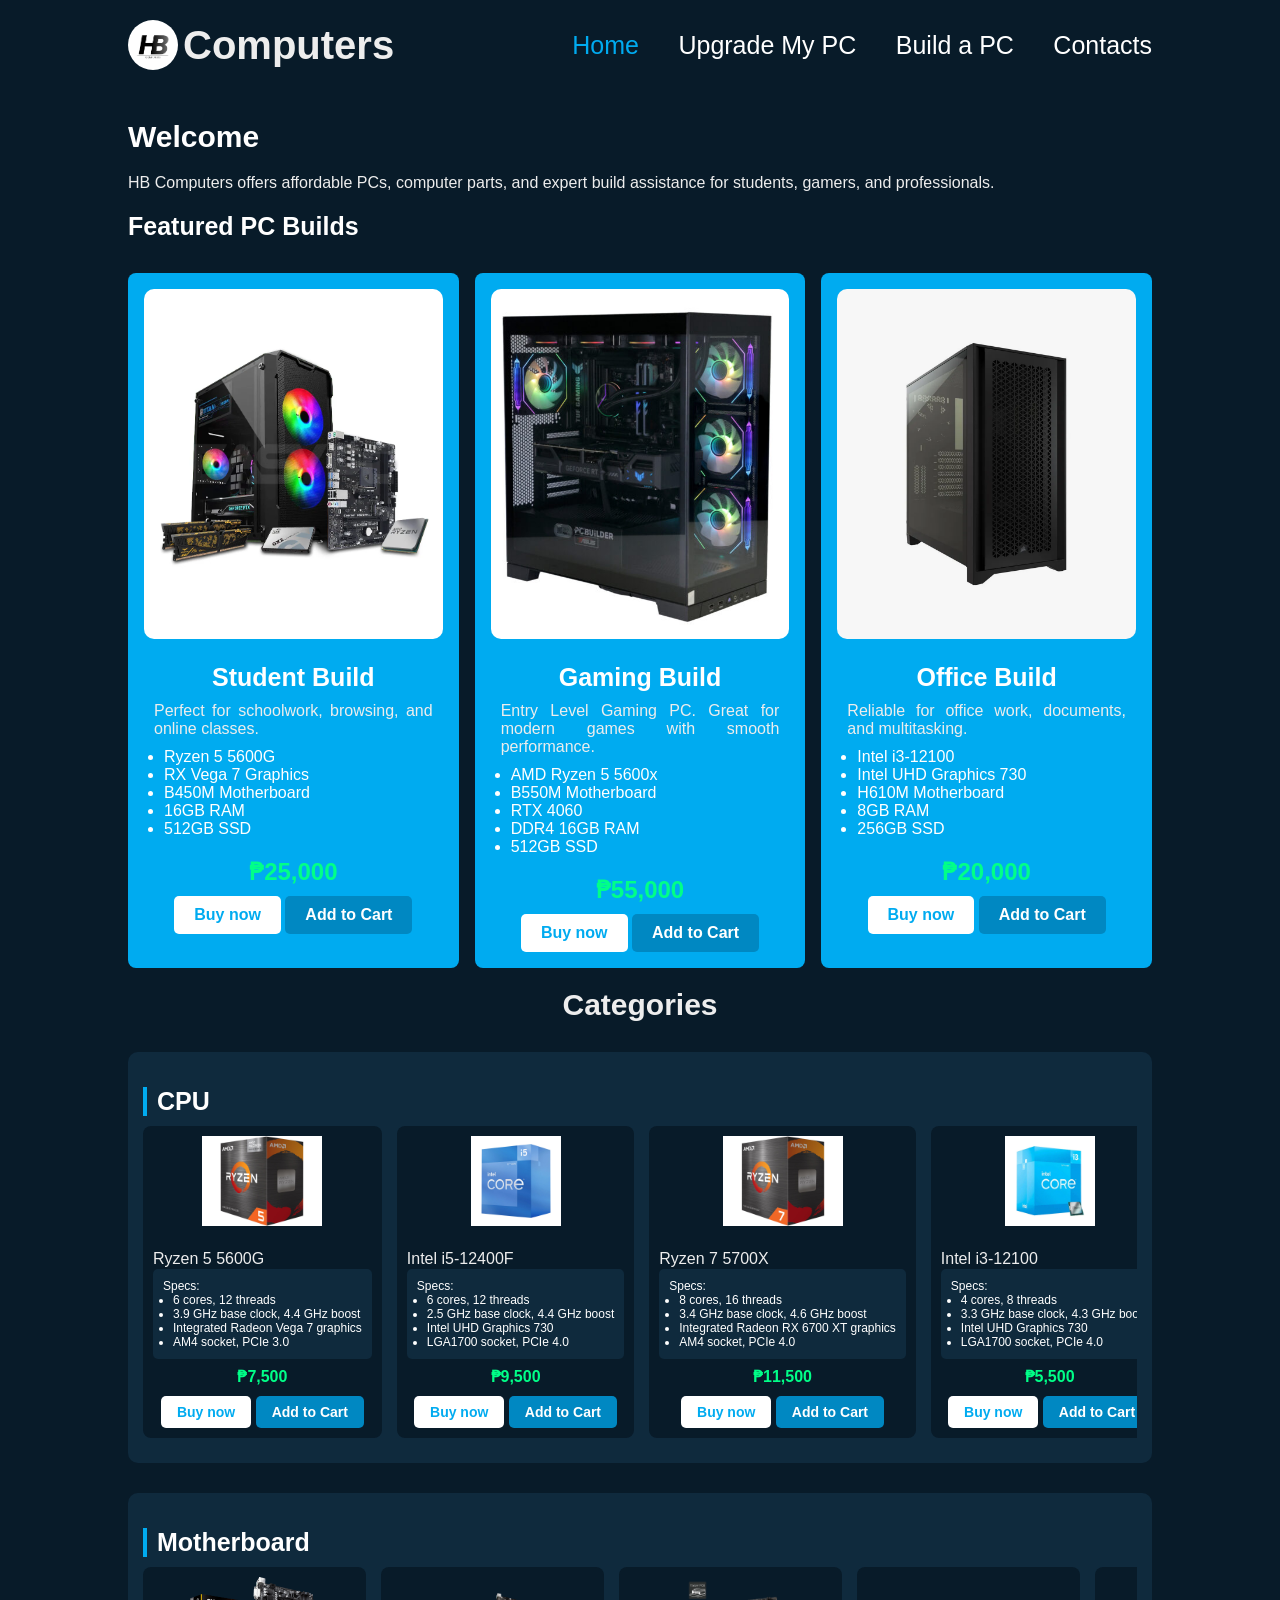
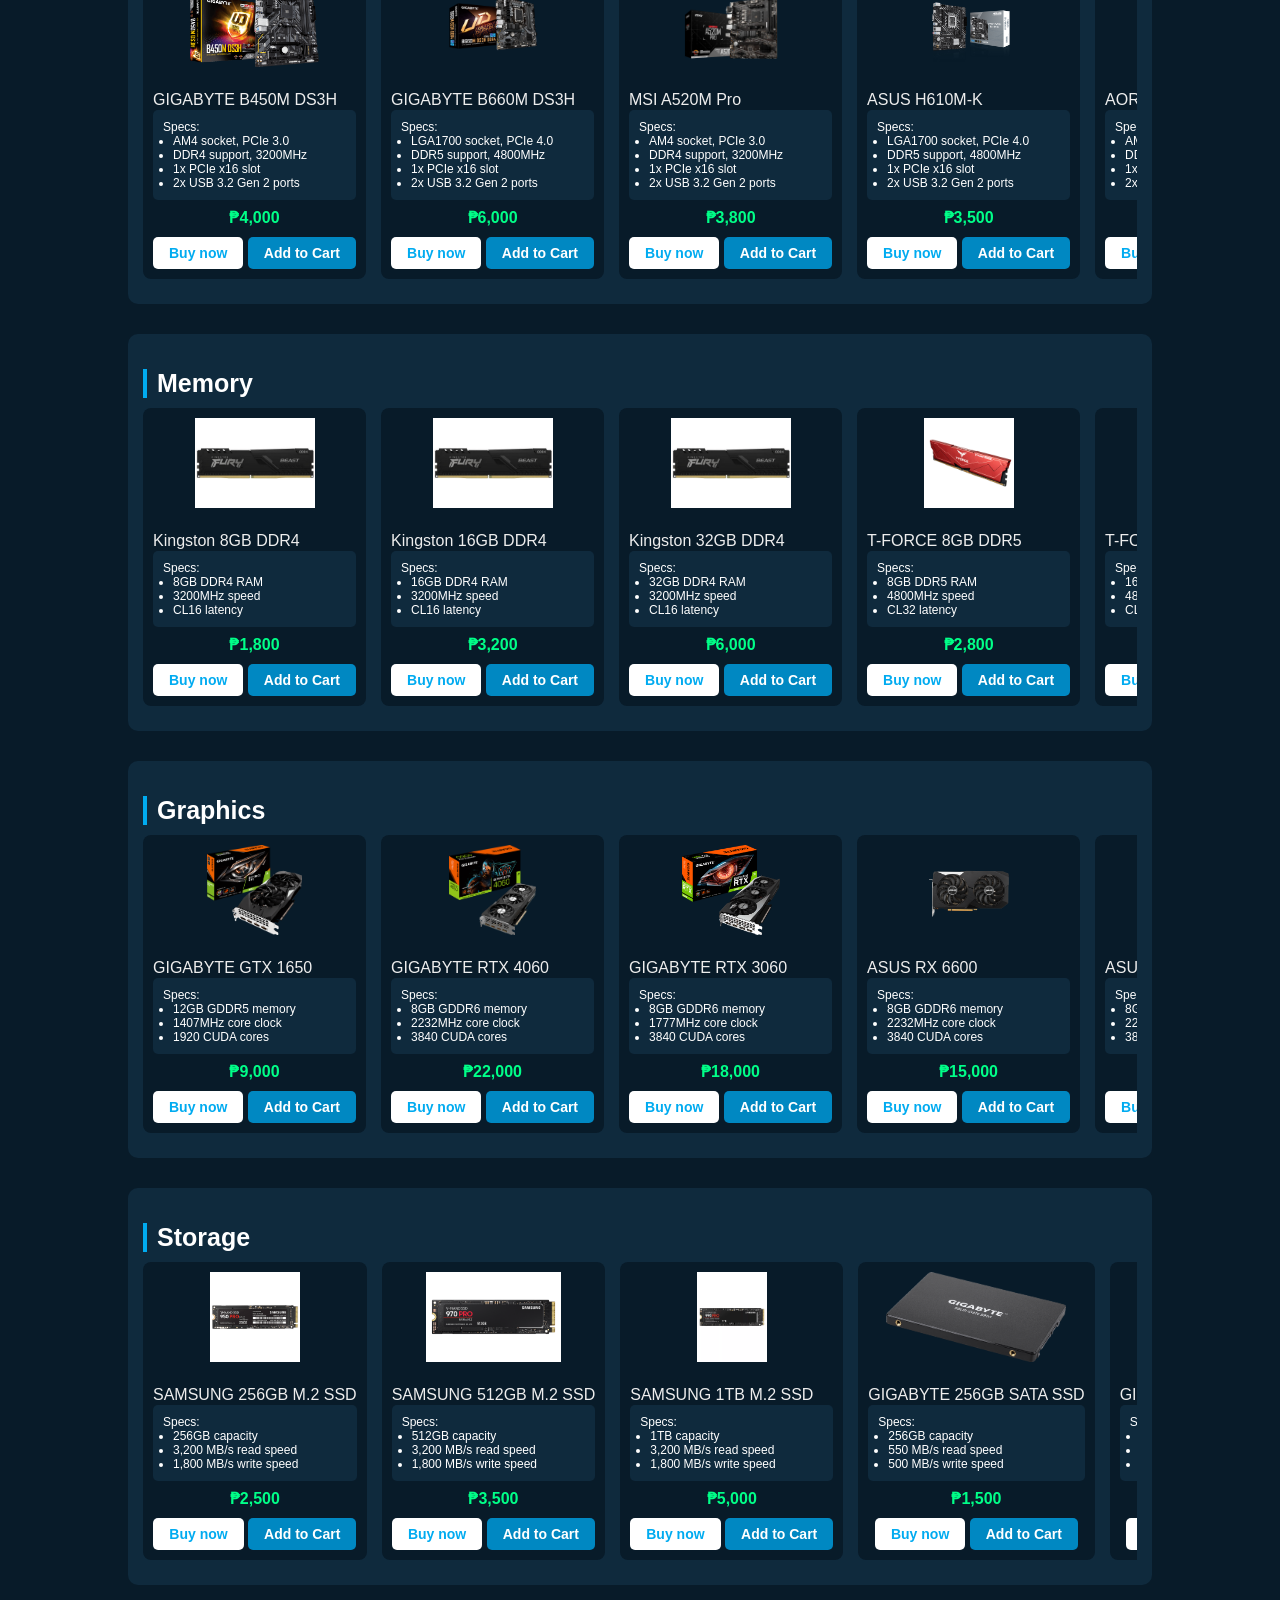
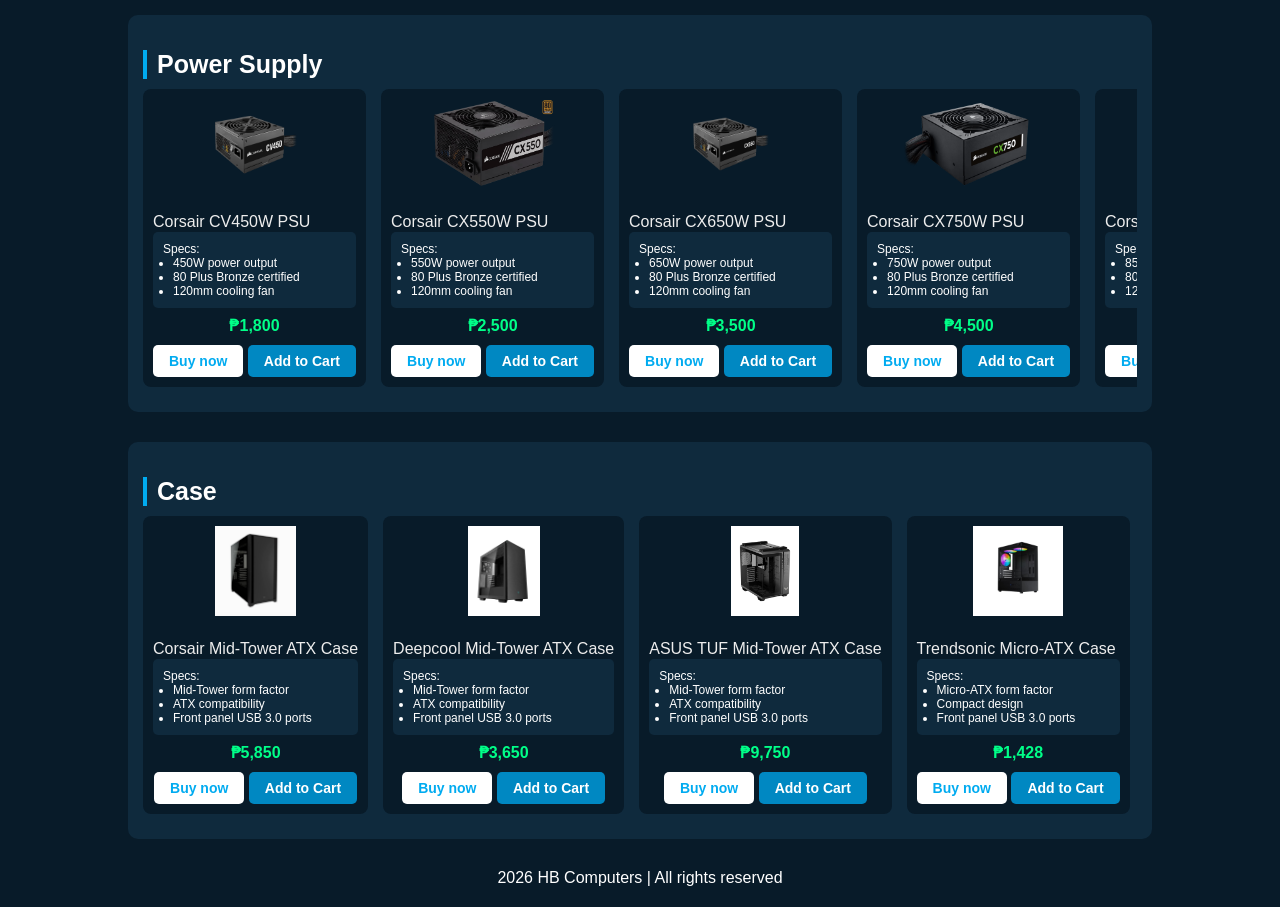
<file: index.html>
<!DOCTYPE html>
<html lang="en">
<head>
    <meta charset="UTF-8">
    <meta name="viewport" content="width=device-width, initial-scale=1.0">
    <title>Home</title>
    <link rel="stylesheet" href="css/style.css">
</head>
<body>
    <header class="header">
        <h1>
            <img src="images/HB_Logo.png" alt="Logo">
            Computers
        </h1>

        <nav class="navbar">
            <a href="index.html" class="active">Home</a>
            <a href="upgrademypc.html">Upgrade My PC</a>
            <a href="buildapc.html">Build a PC</a>
            <a href="contacts.html">Contacts</a>
    </nav>
    </header>
    <main class="home">

        <h2>Welcome</h2>
        <p>HB Computers offers affordable PCs, computer parts, and expert build assistance for students, gamers, and professionals.</p>

        <h3>Featured PC Builds</h3>
        <div class="grid">
            <div class="card">
                <img src="images/Student PC.png" alt="Student Build">
                <h3>Student Build</h3>
                <p class="PC-description">Perfect for schoolwork, browsing, and online classes.</p>
                <ul>
                <li>Ryzen 5 5600G</li>
                <li>RX Vega 7 Graphics</li>
                <li>B450M Motherboard</li>
                <li>16GB RAM</li>
                <li>512GB SSD</li>
                </ul>
                <p class="PC-price">
                    <strong>
                        ₱25,000
                    </strong>
                </p>
                <a href="index.html"><button class="buy-button">
                    Buy now
                </button></a>
                <a href="index.html"><button class="add-to-cart-button">
                    Add to Cart
                </button></a>
            </div>
            <div class="card">
                <img src="images/Gaming PC.jpg" alt="Gaming Build">
                <h3>Gaming Build</h3>
                <p class="PC-description">Entry Level Gaming PC. Great for modern games with smooth performance.</p>
                <ul>
                <li>AMD Ryzen 5 5600x</li>
                <li>B550M Motherboard</li>
                <li>RTX 4060</li>
                <li>DDR4 16GB RAM</li>
                <li>512GB SSD</li>
                </ul>
                <p class="PC-price">
                    <strong>
                        ₱55,000
                    </strong>
                </p>
                <a href="index.html"><button class="buy-button">
                    Buy now
                </button></a>
                <a href="index.html"><button class="add-to-cart-button">
                    Add to Cart
                </button></a>
            </div>
            <div class="card">
                <img src="images/Office PC.png" alt="Office Build">
                <h3>Office Build</h3>
                <p class="PC-description">Reliable for office work, documents, and multitasking.</p>
                <ul>
                <li>Intel i3-12100</li>
                <li>Intel UHD Graphics 730</li>
                <li>H610M Motherboard</li>
                <li>8GB RAM</li>
                <li>256GB SSD</li>
                </ul>
                <p class="PC-price">
                    <strong>
                        ₱20,000
                    </strong>
                </p>
                <a href="index.html"><button class="buy-button">
                    Buy now
                </button></a>
                <a href="index.html"><button class="add-to-cart-button">
                    Add to Cart
                </button></a>
            </div>
        </div>
        <section class="shop">

        <h2>Categories</h2>

        <div class="category-wrapper">

            <!-- CPU ROW -->
            <div class="category-row">
                <h3>CPU</h3>
            <div class="products-row">

            <div class="product">
                <img src="images/R5 5600g.jpg">
                <p>Ryzen 5 5600G</p>
                <div class="specs">
                    Specs: <ul>
                    <li>6 cores, 12 threads</li>
                    <li>3.9 GHz base clock, 4.4 GHz boost</li>
                    <li>Integrated Radeon Vega 7 graphics</li>
                    <li>AM4 socket, PCIe 3.0</li>
                    </ul>
                </div>
                <span>₱7,500</span>
                <a href="index.html"><button class="buy-button">
                    Buy now
                </button></a>
                <a href="index.html"><button class="add-to-cart-button">
                    Add to Cart
                </button></a>
            </div>

            <div class="product">
                <img src="images/Intel i5-12400F.png">
                <p>Intel i5-12400F</p>
                <div class="specs">
                    Specs: <ul>
                    <li>6 cores, 12 threads</li>
                    <li>2.5 GHz base clock, 4.4 GHz boost</li>
                    <li>Intel UHD Graphics 730</li>
                    <li>LGA1700 socket, PCIe 4.0</li>
                    </ul>
                </div>
                <span>₱9,500</span>
                <a href="index.html"><button class="buy-button">
                    Buy now
                </button></a>
                <a href="index.html"><button class="add-to-cart-button">
                    Add to Cart
                </button></a>
            </div>

            <div class="product">
                <img src="images/Ryzen 7 5700X.jpg">
                <p>Ryzen 7 5700X</p>
                <div class="specs">
                    Specs: <ul>
                    <li>8 cores, 16 threads</li>
                    <li>3.4 GHz base clock, 4.6 GHz boost</li>
                    <li>Integrated Radeon RX 6700 XT graphics</li>
                    <li>AM4 socket, PCIe 4.0</li>
                    </ul>
                </div>
                <span>₱11,500</span>
                <a href="index.html"><button class="buy-button">
                    Buy now
                </button></a>
                <a href="index.html"><button class="add-to-cart-button">
                    Add to Cart
                </button></a>
            </div>

            <div class="product">
                <img src="images/Intel i3-12100.png">
                <p>Intel i3-12100</p>
                <div class="specs">
                    Specs: <ul>
                    <li>4 cores, 8 threads</li>
                    <li>3.3 GHz base clock, 4.3 GHz boost</li>
                    <li>Intel UHD Graphics 730</li>
                    <li>LGA1700 socket, PCIe 4.0</li>
                    </ul>
                </div>
                <span>₱5,500</span>
                <a href="index.html"><button class="buy-button">
                    Buy now
                </button></a>
                <a href="index.html"><button class="add-to-cart-button">
                    Add to Cart
                </button></a>
            </div>

            <div class="product">
                <img src="images/Ryzen 3 3200G.png">
                <p>Ryzen 3 3200G</p>
                <div class="specs">
                    Specs: <ul>
                    <li>4 cores, 8 threads</li>
                    <li>3.5 GHz base clock, 3.9 GHz boost</li>
                    <li>Integrated Radeon Vega 3 graphics</li>
                    <li>AM4 socket, PCIe 3.0</li>
                    </ul>
                </div>
                <span>₱4,000</span>
                <a href="index.html"><button class="buy-button">
                    Buy now
                </button></a>
                <a href="index.html"><button class="add-to-cart-button">
                    Add to Cart
                </button></a>
            </div>

            <div class="product">
                <img src="images/Ryzen 5 3600.jpg">
                <p>Ryzen 5 3600</p>
                <div class="specs">
                    Specs: <ul>
                    <li>6 cores, 12 threads</li>
                    <li>3.6 GHz base clock, 4.2 GHz boost</li>
                    <li>Integrated Radeon Vega 6 graphics</li>
                    <li>AM4 socket, PCIe 3.0</li>
                    </ul>
                </div>
                <span>₱6,800</span>
                <a href="index.html"><button class="buy-button">
                    Buy now
                </button></a>
                <a href="index.html"><button class="add-to-cart-button">
                    Add to Cart
                </button></a>
            </div>

            </div>
            </div>

            <!-- MOTHERBOARD ROW -->
            <div class="category-row">
                <h3>Motherboard</h3>
            <div class="products-row">

            <div class="product">
                <img src="images/B450M DS3H.png">
                <p>GIGABYTE B450M DS3H</p>
                <div class="specs">
                    Specs: <ul>
                    <li>AM4 socket, PCIe 3.0</li>
                    <li>DDR4 support, 3200MHz</li>
                    <li>1x PCIe x16 slot</li>
                    <li>2x USB 3.2 Gen 2 ports</li>
                    </ul>
                </div>
                <span>₱4,000</span>
                <a href="index.html"><button class="buy-button">
                    Buy now
                </button></a>
                <a href="index.html"><button class="add-to-cart-button">
                    Add to Cart
                </button></a>
            </div>

            <div class="product">
                <img src="images/B660M DS3H.png">
                <p>GIGABYTE B660M DS3H</p>
                <div class="specs">
                    Specs: <ul>
                    <li>LGA1700 socket, PCIe 4.0</li>
                    <li>DDR5 support, 4800MHz</li>
                    <li>1x PCIe x16 slot</li>
                    <li>2x USB 3.2 Gen 2 ports</li>
                    </ul>
                </div>
                <span>₱6,000</span>
                <a href="index.html"><button class="buy-button">
                    Buy now
                </button></a>
                <a href="index.html"><button class="add-to-cart-button">
                    Add to Cart
                </button></a>
            </div>

            <div class="product">
                <img src="images/A520m.png">
                <p>MSI A520M Pro</p>
                <div class="specs">
                    Specs: <ul>
                    <li>AM4 socket, PCIe 3.0</li>
                    <li>DDR4 support, 3200MHz</li>
                    <li>1x PCIe x16 slot</li>
                    <li>2x USB 3.2 Gen 2 ports</li>
                    </ul>
                </div>
                <span>₱3,800</span>
                <a href="index.html"><button class="buy-button">
                    Buy now
                </button></a>
                <a href="index.html"><button class="add-to-cart-button">
                    Add to Cart
                </button></a>
            </div>

            <div class="product">
                <img src="images/H610M-K.png">
                <p>ASUS H610M-K</p>
                <div class="specs">
                    Specs: <ul>
                    <li>LGA1700 socket, PCIe 4.0</li>
                    <li>DDR5 support, 4800MHz</li>
                    <li>1x PCIe x16 slot</li>
                    <li>2x USB 3.2 Gen 2 ports</li>
                    </ul>
                </div>
                <span>₱3,500</span>
                <a href="index.html"><button class="buy-button">
                    Buy now
                </button></a>
                <a href="index.html"><button class="add-to-cart-button">
                    Add to Cart
                </button></a>
            </div>

            <div class="product">
                <img src="images/X570.png">
                <p>AORUS X570</p>
                <div class="specs">
                    Specs: <ul>
                    <li>AM4 socket, PCIe 3.0</li>
                    <li>DDR4 support, 3200MHz</li>
                    <li>1x PCIe x16 slot</li>
                    <li>2x USB 3.2 Gen 2 ports</li>
                    </ul>
                </div>
                <span>₱8,500</span>
                <a href="index.html"><button class="buy-button">
                    Buy now
                </button></a>
                <a href="index.html"><button class="add-to-cart-button">
                    Add to Cart
                </button></a>
            </div>

            <div class="product">
                <img src="images/B550M-A Pro.png">
                <p>MSI B550M-A Pro</p>
                <div class="specs">
                    Specs: <ul>
                    <li>AM4 socket, PCIe 3.0</li>
                    <li>DDR4 support, 3200MHz</li>
                    <li>1x PCIe x16 slot</li>
                    <li>2x USB 3.2 Gen 2 ports</li>
                    </ul>
                </div>
                <span>₱5,500</span>
                <a href="index.html"><button class="buy-button">
                    Buy now
                </button></a>
                <a href="index.html"><button class="add-to-cart-button">
                    Add to Cart
                </button></a>
            </div>

            </div>
            </div>

            <!-- RAM ROW -->
            <div class="category-row">
                <h3>Memory</h3>
            <div class="products-row">

            <div class="product">
                <img src="images/Kingston DDR4.png">
                <p>Kingston 8GB DDR4</p>
                <div class="specs">
                    Specs: <ul>
                    <li>8GB DDR4 RAM</li>
                    <li>3200MHz speed</li>
                    <li>CL16 latency</li>
                    </ul>
                </div>
                <span>₱1,800</span>
                <a href="index.html"><button class="buy-button">
                    Buy now
                </button></a>
                <a href="index.html"><button class="add-to-cart-button">
                    Add to Cart
                </button></a>
            </div>

            <div class="product">
                <img src="images/Kingston DDR4.png">
                <p>Kingston 16GB DDR4</p>
                <div class="specs">
                    Specs: <ul>
                    <li>16GB DDR4 RAM</li>
                    <li>3200MHz speed</li>
                    <li>CL16 latency</li>
                    </ul>
                </div>
                <span>₱3,200</span>
                <a href="index.html"><button class="buy-button">
                    Buy now
                </button></a>
                <a href="index.html"><button class="add-to-cart-button">
                    Add to Cart
                </button></a>
            </div>

            <div class="product">
                <img src="images/Kingston DDR4.png">
                <p>Kingston 32GB DDR4</p>
                <div class="specs">
                    Specs: <ul>
                    <li>32GB DDR4 RAM</li>
                    <li>3200MHz speed</li>
                    <li>CL16 latency</li>
                    </ul>
                </div>
                <span>₱6,000</span>
                <a href="index.html"><button class="buy-button">
                    Buy now
                </button></a>
                <a href="index.html"><button class="add-to-cart-button">
                    Add to Cart
                </button></a>
            </div>

            <div class="product">
                <img src="images/DDR5 RAM.jpg">
                <p>T-FORCE 8GB DDR5</p>
                <div class="specs">
                    Specs: <ul>
                    <li>8GB DDR5 RAM</li>
                    <li>4800MHz speed</li>
                    <li>CL32 latency</li>
                    </ul>
                </div>
                <span>₱2,800</span>
                <a href="index.html"><button class="buy-button">
                    Buy now
                </button></a>
                <a href="index.html"><button class="add-to-cart-button">
                    Add to Cart
                </button></a>
            </div>

            <div class="product">
                <img src="images/DDR5 RAM.jpg">
                <p>T-FORCE 16GB DDR5</p>
                <div class="specs">
                    Specs: <ul>
                    <li>16GB DDR5 RAM</li>
                    <li>4800MHz speed</li>
                    <li>CL32 latency</li>
                    </ul>
                </div>
                <span>₱5,500</span>
                <a href="index.html"><button class="buy-button">
                    Buy now
                </button></a>
                <a href="index.html"><button class="add-to-cart-button">
                    Add to Cart
                </button></a>
            </div>

            <div class="product">
                <img src="images/Kingston DDR4.png">
                <p>Kingston 4GB DDR4</p>
                <div class="specs">
                    Specs: <ul>
                    <li>4GB DDR4 RAM</li>
                    <li>3200MHz speed</li>
                    <li>CL16 latency</li>
                    </ul>
                </div>
                <span>₱1,200</span>
                <a href="index.html"><button class="buy-button">
                    Buy now
                </button></a>
                <a href="index.html"><button class="add-to-cart-button">
                    Add to Cart
                </button></a>
            </div>

        </div>
        </div>

            <!-- GPU ROW -->
            <div class="category-row">
                <h3>Graphics</h3>
            <div class="products-row">

            <div class="product">
                <img src="images/GTX 1650.png">
                <p>GIGABYTE GTX 1650</p>
                <div class="specs">
                    Specs: <ul>
                    <li>12GB GDDR5 memory</li>
                    <li>1407MHz core clock</li>
                    <li>1920 CUDA cores</li>
                    </ul>
                </div>
                <span>₱9,000</span>
                <a href="index.html"><button class="buy-button">
                    Buy now
                </button></a>
                <a href="index.html"><button class="add-to-cart-button">
                    Add to Cart
                </button></a>
            </div>

            <div class="product">
                <img src="images/RTX 4060.png">
                <p>GIGABYTE RTX 4060</p>
                <div class="specs">
                    Specs: <ul>
                    <li>8GB GDDR6 memory</li>
                    <li>2232MHz core clock</li>
                    <li>3840 CUDA cores</li>
                    </ul>
                </div>
                <span>₱22,000</span>
                <a href="index.html"><button class="buy-button">
                    Buy now
                </button></a>
                <a href="index.html"><button class="add-to-cart-button">
                    Add to Cart
                </button></a>
            </div>

            <div class="product">
                <img src="images/RTX 3060.png">
                <p>GIGABYTE RTX 3060</p>
                <div class="specs">
                    Specs: <ul>
                    <li>8GB GDDR6 memory</li>
                    <li>1777MHz core clock</li>
                    <li>3840 CUDA cores</li>
                    </ul>
                </div>
                <span>₱18,000</span>
                <a href="index.html"><button class="buy-button">
                    Buy now
                </button></a>
                <a href="index.html"><button class="add-to-cart-button">
                    Add to Cart
                </button></a>
            </div>

            <div class="product">
                <img src="images/RX6600.png">
                <p>ASUS RX 6600</p>
                <div class="specs">
                    Specs: <ul>
                    <li>8GB GDDR6 memory</li>
                    <li>2232MHz core clock</li>
                    <li>3840 CUDA cores</li>
                    </ul>
                </div>
                <span>₱15,000</span>
                <a href="index.html"><button class="buy-button">
                    Buy now
                </button></a>
                <a href="index.html"><button class="add-to-cart-button">
                    Add to Cart
                </button></a>
            </div>

            <div class="product">
                <img src="images/RTX 4070.png">
                <p>ASUS RTX 4070</p>
                <div class="specs">
                    Specs: <ul>
                    <li>8GB GDDR6 memory</li>
                    <li>2232MHz core clock</li>
                    <li>3840 CUDA cores</li>
                    </ul>
                </div>
                <span>₱35,000</span>
                <a href="index.html"><button class="buy-button">
                    Buy now
                </button></a>
                <a href="index.html"><button class="add-to-cart-button">
                    Add to Cart
                </button></a>
            </div>

            <div class="product">
                <img src="images/1660 Super.png">
                <p>GTX 1660 Super</p>
                <div class="specs">
                    Specs: <ul>
                    <li>8GB GDDR6 memory</li>
                    <li>1777MHz core clock</li>
                    <li>3840 CUDA cores</li>
                    </ul>
                </div>
                <span>₱13,500</span>
                <a href="index.html"><button class="buy-button">
                    Buy now
                </button></a>
                <a href="index.html"><button class="add-to-cart-button">
                    Add to Cart
                </button></a>
            </div>

            </div>
            </div>

            <!-- STORAGE ROW -->
            <div class="category-row">
                <h3>Storage</h3>
            <div class="products-row">

            <div class="product">
                <img src="images/M.2 SSD 256gb.png">
                <p>SAMSUNG 256GB M.2 SSD</p>
                <div class="specs">
                    Specs: <ul>
                    <li>256GB capacity</li>
                    <li>3,200 MB/s read speed</li>
                    <li>1,800 MB/s write speed</li>
                    </ul>
                </div>
                <span>₱2,500</span>
                <a href="index.html"><button class="buy-button">
                    Buy now
                </button></a>
                <a href="index.html"><button class="add-to-cart-button">
                    Add to Cart
                </button></a>
            </div>

            <div class="product">
                <img src="images/M.2 512gb SSD.png">
                <p>SAMSUNG 512GB M.2 SSD</p>
                <div class="specs">
                    Specs: <ul>
                    <li>512GB capacity</li>
                    <li>3,200 MB/s read speed</li>
                    <li>1,800 MB/s write speed</li>
                    </ul>
                </div>
                <span>₱3,500</span>
                <a href="index.html"><button class="buy-button">
                    Buy now
                </button></a>
                <a href="index.html"><button class="add-to-cart-button">
                    Add to Cart
                </button></a>
            </div>

            <div class="product">
                <img src="images/M.2 1tb SSD.png">
                <p>SAMSUNG 1TB M.2 SSD</p>
                <div class="specs">
                    Specs: <ul>
                    <li>1TB capacity</li>
                    <li>3,200 MB/s read speed</li>
                    <li>1,800 MB/s write speed</li>
                    </ul>
                </div>
                <span>₱5,000</span>
                <a href="index.html"><button class="buy-button">
                    Buy now
                </button></a>
                <a href="index.html"><button class="add-to-cart-button">
                    Add to Cart
                </button></a>
            </div>

            <div class="product">
                <img src="images/SATA SSD.png">
                <p>GIGABYTE 256GB SATA SSD</p>
                <div class="specs">
                    Specs: <ul>
                    <li>256GB capacity</li>
                    <li>550 MB/s read speed</li>
                    <li>500 MB/s write speed</li>
                    </ul>
                </div>
                <span>₱1,500</span>
                <a href="index.html"><button class="buy-button">
                    Buy now
                </button></a>
                <a href="index.html"><button class="add-to-cart-button">
                    Add to Cart
                </button></a>
            </div>

            <div class="product">
                <img src="images/SATA SSD.png">
                <p>GIGABYTE 512GB SATA SSD</p>
                <div class="specs">
                    Specs: <ul>
                    <li>512GB capacity</li>
                    <li>2,800 MB/s read speed</li>
                    <li>1,600 MB/s write speed</li>
                    </ul>
                </div>
                <span>₱2,500</span>
                <a href="index.html"><button class="buy-button">
                    Buy now
                </button></a>
                <a href="index.html"><button class="add-to-cart-button">
                    Add to Cart
                </button></a>
            </div>

            <div class="product">
                <img src="images/SATA SSD.png">
                <p>GIGABYTE 1TB SATA SSD</p>
                <div class="specs">
                    Specs: <ul>
                    <li>1TB capacity</li>
                    <li>2,800 MB/s read speed</li>
                    <li>1,600 MB/s write speed</li>
                    </ul>
                </div>
                <span>₱3,500</span>
                <a href="index.html"><button class="buy-button">
                    Buy now
                </button></a>
                <a href="index.html"><button class="add-to-cart-button">
                    Add to Cart
                </button></a>
            </div>

        </div>
        </div>

        <div class="category-row">
            <h3>Power Supply</h3>
        <div class="products-row">

        <div class="product">
            <img src="images/CV450 PSU.png">
            <p>Corsair CV450W PSU</p>
            <div class="specs">
                Specs: <ul>
                <li>450W power output</li>
                <li>80 Plus Bronze certified</li>
                <li>120mm cooling fan</li>
                </ul>
            </div>
            <span>₱1,800</span>
            <a href="index.html"><button class="buy-button">
                Buy now
            </button></a>
            <a href="index.html"><button class="add-to-cart-button">
                Add to Cart
            </button></a>
        </div>

        <div class="product">
            <img src="images/CX550 PSU.png">
            <p>Corsair CX550W PSU</p>
            <div class="specs">
                Specs: <ul>
                <li>550W power output</li>
                <li>80 Plus Bronze certified</li>
                <li>120mm cooling fan</li>
                </ul>
            </div>
            <span>₱2,500</span>
            <a href="index.html"><button class="buy-button">
                Buy now
            </button></a>
            <a href="index.html"><button class="add-to-cart-button">
                Add to Cart
            </button></a>
        </div>

        <div class="product">
            <img src="images/CX650 PSU.png">
            <p>Corsair CX650W PSU</p>
            <div class="specs">
                Specs: <ul>
                <li>650W power output</li>
                <li>80 Plus Bronze certified</li>
                <li>120mm cooling fan</li>
                </ul>
            </div>
            <span>₱3,500</span>
            <a href="index.html"><button class="buy-button">
                Buy now
            </button></a>
            <a href="index.html"><button class="add-to-cart-button">
                Add to Cart
            </button></a>
        </div>

        <div class="product">
            <img src="images/CX750 PSU.png">
            <p>Corsair CX750W PSU</p>
            <div class="specs">
                Specs: <ul>
                <li>750W power output</li>
                <li>80 Plus Bronze certified</li>
                <li>120mm cooling fan</li>
                </ul>
            </div>
            <span>₱4,500</span>
            <a href="index.html"><button class="buy-button">
                Buy now
            </button></a>
            <a href="index.html"><button class="add-to-cart-button">
                Add to Cart
            </button></a>
        </div>

        <div class="product">
            <img src="images/RM850e PSU.png">
            <p>Corsair RM850e PSU</p>
            <div class="specs">
                Specs: <ul>
                <li>850W power output</li>
                <li>80 Plus Gold certified</li>
                <li>120mm cooling fan</li>
                </ul>
            </div>
            <span>₱5,500</span>
            <a href="index.html"><button class="buy-button">
                Buy now
            </button></a>
            <a href="index.html"><button class="add-to-cart-button">
                Add to Cart
            </button></a>
        </div>

        <div class="product">
            <img src="images/RM1000 PSU.png">
            <p>Corsair RM1000 PSU</p>
            <div class="specs">
                Specs: <ul>
                <li>1000W power output</li>
                <li>80 Plus Gold certified</li>
                <li>120mm cooling fan</li>
                </ul>
            </div>
            <span>₱7,000</span>
            <a href="index.html"><button class="buy-button">
                Buy now
            </button></a>
            <a href="index.html"><button class="add-to-cart-button">
                Add to Cart
            </button></a>
        </div>

        </div>
        </div>

        <div class="category-row">
            <h3>Case</h3>
        <div class="products-row">
        <div class="product">
            <img src="images/Corsair MT-ATX.jpeg">
            <p>Corsair Mid-Tower ATX Case</p>
            <div class="specs">
                Specs: <ul>
                <li>Mid-Tower form factor</li>
                <li>ATX compatibility</li>
                <li>Front panel USB 3.0 ports</li>
                </ul>
            </div>
            <span>₱5,850</span>
            <a href="index.html"><button class="buy-button">
                Buy now
            </button></a>
            <a href="index.html"><button class="add-to-cart-button">
                Add to Cart
            </button></a>
        </div>

        <div class="product">
            <img src="images/Deepcool MT-ATX.jpeg">
            <p>Deepcool Mid-Tower ATX Case</p>
            <div class="specs">
                Specs: <ul>
                <li>Mid-Tower form factor</li>
                <li>ATX compatibility</li>
                <li>Front panel USB 3.0 ports</li>
                </ul>
            </div>
            <span>₱3,650</span>
            <a href="index.html"><button class="buy-button">
                Buy now
            </button></a>
            <a href="index.html"><button class="add-to-cart-button">
                Add to Cart
            </button></a>
        </div>

        <div class="product">
            <img src="images/ASUS MT-ATX.jpeg">
            <p>ASUS TUF Mid-Tower ATX Case</p>
            <div class="specs">
                Specs: <ul>
                <li>Mid-Tower form factor</li>
                <li>ATX compatibility</li>
                <li>Front panel USB 3.0 ports</li>
                </ul>
            </div>
            <span>₱9,750</span>
            <a href="index.html"><button class="buy-button">
                Buy now
            </button></a>
            <a href="index.html"><button class="add-to-cart-button">
                Add to Cart
            </button></a>
        </div>

        <div class="product">
            <img src="images/Trendsonic Micro-ATX.jpeg">
            <p>Trendsonic Micro-ATX Case</p>
            <div class="specs">
                Specs: <ul>
                <li>Micro-ATX form factor</li>
                <li>Compact design</li>
                <li>Front panel USB 3.0 ports</li>
                </ul>
            </div>
            <span>₱1,428</span>
            <a href="index.html"><button class="buy-button">
                Buy now
            </button></a>
            <a href="index.html"><button class="add-to-cart-button">
                Add to Cart
            </button></a>
        </div>

        <div class="product">
            <img src="images/Darkflash Micro-ATX.jpeg">
            <p>Darkflash Micro-ATX Case</p>
            <div class="specs">
                Specs: <ul>
                <li>Micro-ATX form factor</li>
                <li>Compact design</li>
                <li>Front panel USB 3.0 ports</li>
                </ul>
            </div>
            <span>₱1,395</span>
            <a href="index.html"><button class="buy-button">
                Buy now
            </button></a>
            <a href="index.html"><button class="add-to-cart-button">
                Add to Cart
            </button></a>
        </div>

        <div class="product">
            <img src="images/NZXT H3 Micro-ATX.jpg">
            <p>NZXT H3 Micro-ATX Case</p>
            <div class="specs">
                Specs: <ul>
                <li>Micro-ATX form factor</li>
                <li>Compact design</li>
                <li>Front panel USB 3.0 ports</li>
                </ul>
            </div>
            <span>₱3,450</span>
            <a href="index.html"><button class="buy-button">
                Buy now
            </button></a>
            <a href="index.html"><button class="add-to-cart-button">
                Add to Cart
            </button></a>
        </div>

        </div>
        </div>

        </div>
        </section>
    </main>
    <footer>
        <p>2026 HB Computers | All rights reserved</p>
    </footer>
</body>
</html>
</file>
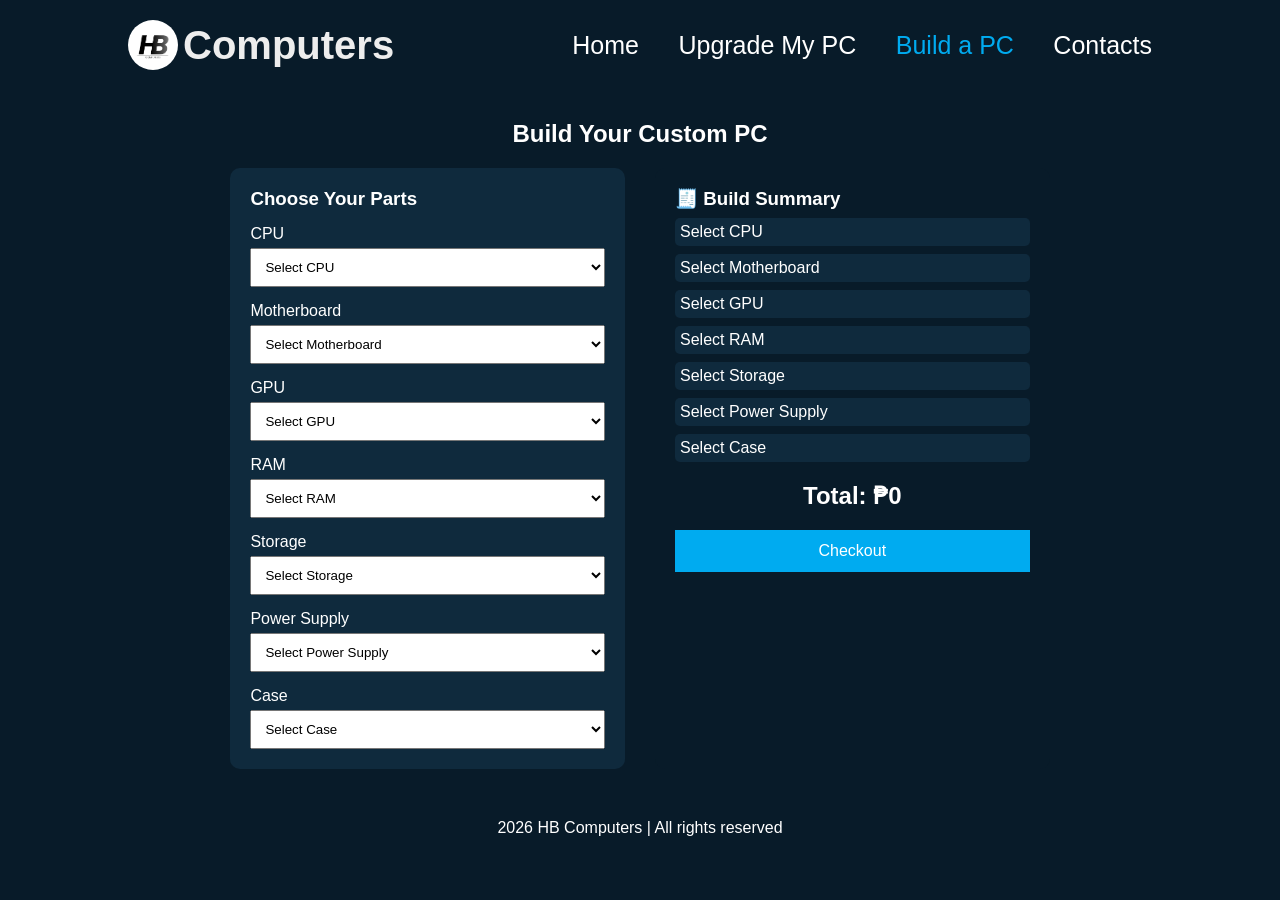
<file: buildapc.html>
<!DOCTYPE html>
<html lang="en">
<head>
    <meta charset="UTF-8">
    <meta name="viewport" content="width=device-width, initial-scale=1.0">
    <title>Build a PC</title>
    <link rel="stylesheet" href="css/style.css">
</head>
<body>
    <header class="header">
        <h1>
            <img src="images/HB_Logo.png" alt="Logo">
            Computers
        </h1>

        <nav class="navbar">
            <a href="index.html">Home</a>
            <a href="upgrademypc.html">Upgrade My PC</a>
            <a href="buildapc.html" class="active">Build a PC</a>
            <a href="contacts.html">Contacts</a>
    </nav>
    </header>
    <main class="builder-page">

        <h2>Build Your Custom PC</h2>

        <div class="builder-container">

            <!-- LEFT SIDE -->
            <div class="builder-form">

                <h3>Choose Your Parts</h3>

                <label>CPU</label>
                <select id="cpuSelect" onchange="updateBuild()">
                <option value="0">Select CPU</option>
                <option value="4000">AMD Ryzen 3 3200G - ₱4,000</option>
                <option value="6800">AMD Ryzen 5 3600 - ₱6,800</option>
                <option value="7500">AMD Ryzen 5 5600G - ₱7,500</option>
                <option value="11500">AMD Ryzen 7 5700X - ₱11,500</option>
                <option value="5500">Intel i3-12100 - ₱5,500</option>
                <option value="9500">Intel i5-12400F - ₱9,500</option>
                </select>

                <label>Motherboard</label>
                <select id="motherboardSelect" onchange="updateBuild()">
                <option value="0">Select Motherboard</option>
                <option value="4000">GIGABYTE B450M DS3H - ₱4,000</option>
                <option value="6000">GIGABYTE B660M DS3H - ₱6,000</option>
                <option value="3800">MSI A520 Pro - ₱3,800</option>
                <option value="3500">ASUS H610M-K - ₱3,500</option>
                <option value="5500">MSI B550M-A Pro - ₱5,500</option>
                <option value="8500">AORUS X570 - ₱8,500</option>
                </select>

                <label>GPU</label>
                <select onchange="updateBuild()">
                <option value="0">Select GPU</option>
                <option value="9000">GIGABYTE GTX 1650 - ₱9,000</option>
                <option value="18000">GIGABYTE RTX 3060 - ₱18,000</option>
                <option value="22000">GIGABYTE RTX 4060 - ₱22,000</option>
                <option value="15000">ASUS RX 6600 - ₱15,000</option>
                <option value="35000">ASUS RTX 4070 - ₱35,000</option>
                <option value="13500">GIGABYTE GTX 1660 Super - ₱13,500</option>
                </select>

                <label>RAM</label>
                <select id="ramSelect" onchange="updateBuild()">
                <option value="0">Select RAM</option>
                <option value="1800">Kingston 8GB DDR4 - ₱1,800</option>
                <option value="3200">Kingston 16GB DDR4 - ₱3,200</option>
                <option value="6000">Kingston 32GB DDR4 - ₱6,000</option>
                <option value="2800">T-Force 8GB DDR5 - ₱2,800</option>
                <option value="5000">T-Force 16GB DDR5 - ₱5,000</option>
                <option value="9000">T-Force 32GB DDR5 - ₱9,000</option>
                </select>

                <label>Storage</label>
                <select onchange="updateBuild()">
                <option value="0">Select Storage</option>
                <option value="2500">Samsung 256GB SSD - ₱2,500</option>
                <option value="3500">Samsung 512GB SSD - ₱3,500</option>
                <option value="5000">Samsung 1TB SSD - ₱5,000</option>
                <option value="1500">GIGABYTE 256GB SATA SSD - ₱1,500</option>
                <option value="2500">GIGABYTE 512GB SATA SSD - ₱2,500</option>
                <option value="3500">GIGABYTE 1TB SATA SSD - ₱3,500</option>
                </select>

                <label>Power Supply</label>
                <select onchange="updateBuild()">
                <option value="0">Select Power Supply</option>
                <option value="1800">Corsair CV450W - ₱1,800</option>
                <option value="2500">Corsair CX550W - ₱2,500</option>
                <option value="3500">Corsair CX650W - ₱3,500</option>
                <option value="4500">Corsair CX750W - ₱4,500</option>
                <option value="5500">Corsair RM850W - ₱5,500</option>
                <option value="7000">Corsair RM1000W - ₱7,000</option>
                </select>

                <label>Case</label>
                <select onchange="updateBuild()">
                <option value="0">Select Case</option>
                <option value="1395">Darkflash Micro-ATX Case - ₱1,395</option>
                <option value="1428">Trendsonic Micro-ATX Case - ₱1,428</option>
                <option value="3450">NZXT H3 Micro-ATX Case - ₱3,450</option>
                <option value="3650">Deepcool Mid-Tower ATX Case - ₱3,650</option>
                <option value="5850">Corsair Mid-Tower ATX Case - ₱5,850</option>
                <option value="9750">ASUS TUF Mid-Tower ATX Case - ₱9,750</option>
                </select>

            </div>

            <!-- RIGHT SIDE -->
            <div class="builder-summary">

                <h3>🧾 Build Summary</h3>

                <ul id="summaryList">
                <li>Select components to begin</li>
                </ul>
                <p id="compatibilityMessage" class="compatibility-message"></p>

                <h2>Total: ₱<span id="totalPrice">0</span></h2>

                <a href="buildapc.html"><button>Checkout</button></a>

            </div>

        </div>

    </main>

    <footer>
        <p>2026 HB Computers | All rights reserved</p>
    </footer>
    <script>
        function updateBuild() {
        const cpu = document.getElementById("cpuSelect");
        const motherboard = document.getElementById("motherboardSelect");
        const selects = document.querySelectorAll(".builder-form select");
        const summary = document.getElementById("summaryList");
        const compatibilityMessage = document.getElementById("compatibilityMessage");
        const totalDisplay = document.getElementById("totalPrice");

        let total = 0;
        summary.innerHTML = "";
        compatibilityMessage.textContent = "";
        compatibilityMessage.classList.remove("error");

        selects.forEach(select => {
            const price = parseInt(select.value);
            const text = select.options[select.selectedIndex].text;
            total += price;
            const li = document.createElement("li");
            li.textContent = text;
            summary.appendChild(li);
        });

        const issues = [];
        const cpuText = cpu.options[cpu.selectedIndex].text;
        const moboText = motherboard.options[motherboard.selectedIndex].text;
        const selectedRam = document.getElementById("ramSelect").options[document.getElementById("ramSelect").selectedIndex].text;

        const isAmdCpu = cpuText.includes("AMD");
        const isIntelCpu = cpuText.includes("Intel");
        const isAmdMobo = moboText.includes("B450") || moboText.includes("A520") || moboText.includes("B550") || moboText.includes("X570");
        const isIntelMobo = moboText.includes("B660") || moboText.includes("H610");
        const isDDR5 = selectedRam.includes("DDR5");
        const isDDR4 = selectedRam.includes("DDR4");
        const moboSupportsDDR5 = moboText.includes("B660") || moboText.includes("H610");
        const moboSupportsDDR4 = moboText.includes("B450") || moboText.includes("A520") || moboText.includes("B550") || moboText.includes("X570") || moboText.includes("B660") || moboText.includes("H610");

        if (cpu.value !== "0" && motherboard.value !== "0") {
            if (isIntelCpu && isAmdMobo) {
                issues.push("Intel CPU is not compatible with this AMD motherboard.");
            }
            if (isAmdCpu && isIntelMobo) {
                issues.push("AMD CPU is not compatible with this Intel motherboard.");
            }
        }

        if (selectedRam !== "Select RAM" && motherboard.value !== "0") {
            if (isDDR5 && !moboSupportsDDR5) {
                issues.push("DDR5 RAM is not compatible with this motherboard.");
            }
            if (isDDR4 && !moboSupportsDDR4) {
                issues.push("DDR4 RAM is not compatible with this motherboard.");
            }
        }

        if (issues.length) {
            compatibilityMessage.textContent = "Compatibility issue: " + issues.join(" ");
            compatibilityMessage.classList.add("error");
        }

        totalDisplay.textContent = total.toLocaleString();
        }

        updateBuild();
    </script>
</body>
</html>
</file>
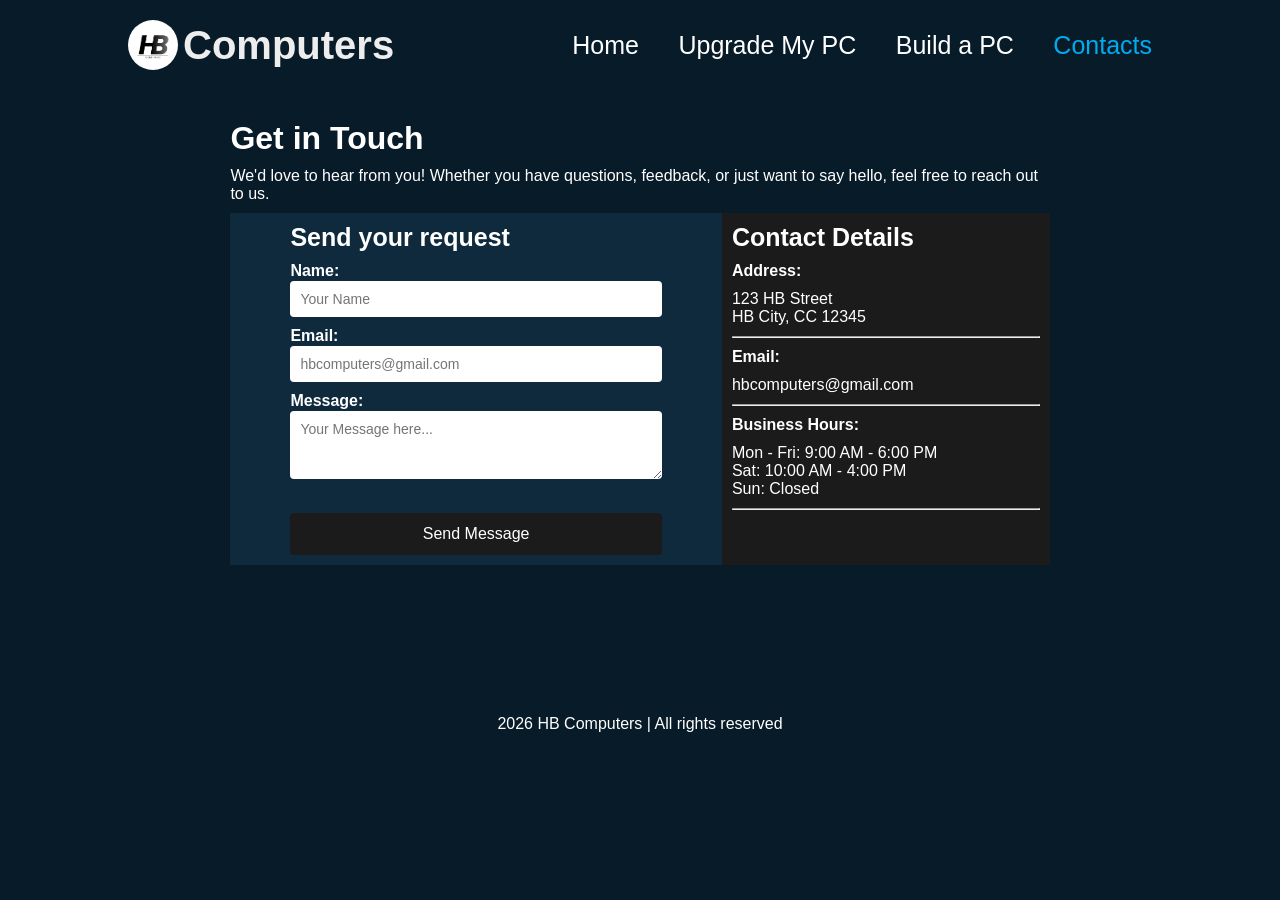
<file: contacts.html>
<!DOCTYPE html>
<html lang="en">
<head>
    <meta charset="UTF-8">
    <meta name="viewport" content="width=device-width, initial-scale=1.0">
    <title>Contacts</title>
    <link rel="stylesheet" href="css/style.css">
</head>
<body>
    <header class="header">
        <h1>
            <img src="images/HB_Logo.png" alt="Logo">
            Computers
        </h1>

        <nav class="navbar">
            <a href="index.html">Home</a>
            <a href="upgrademypc.html">Upgrade My PC</a>
            <a href="buildapc.html">Build a PC</a>
            <a href="contacts.html" class="active">Contacts</a>
    </nav>
    </header>

    <main class="mainContacts">
        <div class="contact-container">
            <h1>
                Get in Touch
            </h1>
            <p>
                We'd love to hear from you! Whether you have questions, feedback, or just want to say hello, feel free to reach out to us.
            </p>
            <div class="contact-box">
                <div class="contact-left">
                    <h3>Send your request</h3>
                    <form>
                        <div class="input-row">
                            <div class="input-group">
                                <label>Name:</label>
                                <input type="text" placeholder="Your Name" required>
                            </div>
                            <div class="input-group">
                                <label>Email:</label>
                                <input type="email" placeholder="hbcomputers@gmail.com" required>
                            </div>
                            <div class="input-group">
                                <label>Message:</label>
                                <textarea name="message" placeholder="Your Message here..." rows="3" required></textarea>
                            </div>

                        </div>
                        <button type="submit" class="submit-btn">Send Message</button>

                    </form>

                </div>
                <div class="contact-right">
                    <h3>Contact Details</h3>
                    <div class="contact-info">
                        <div class="info-item">
                            <h4>Address:</h4>
                            <p>123 HB Street<br>HB City, CC 12345</p>
                        </div>
                        <hr>
                        <div class="info-item">
                            <h4>Email:</h4>
                            <p>hbcomputers@gmail.com</p>
                        </div>
                        <hr>
                        <div class="info-item">
                            <h4>Business Hours:</h4>
                            <p>Mon - Fri: 9:00 AM - 6:00 PM<br>Sat: 10:00 AM - 4:00 PM<br>Sun: Closed</p>
                        </div>
                        <hr>
                    </div>
                </div>
            </div>
        </div>

        
    </main>

    <footer class="footer">
        <p>2026 HB Computers | All rights reserved</p>
    </footer>

</body>
</html>
</file>
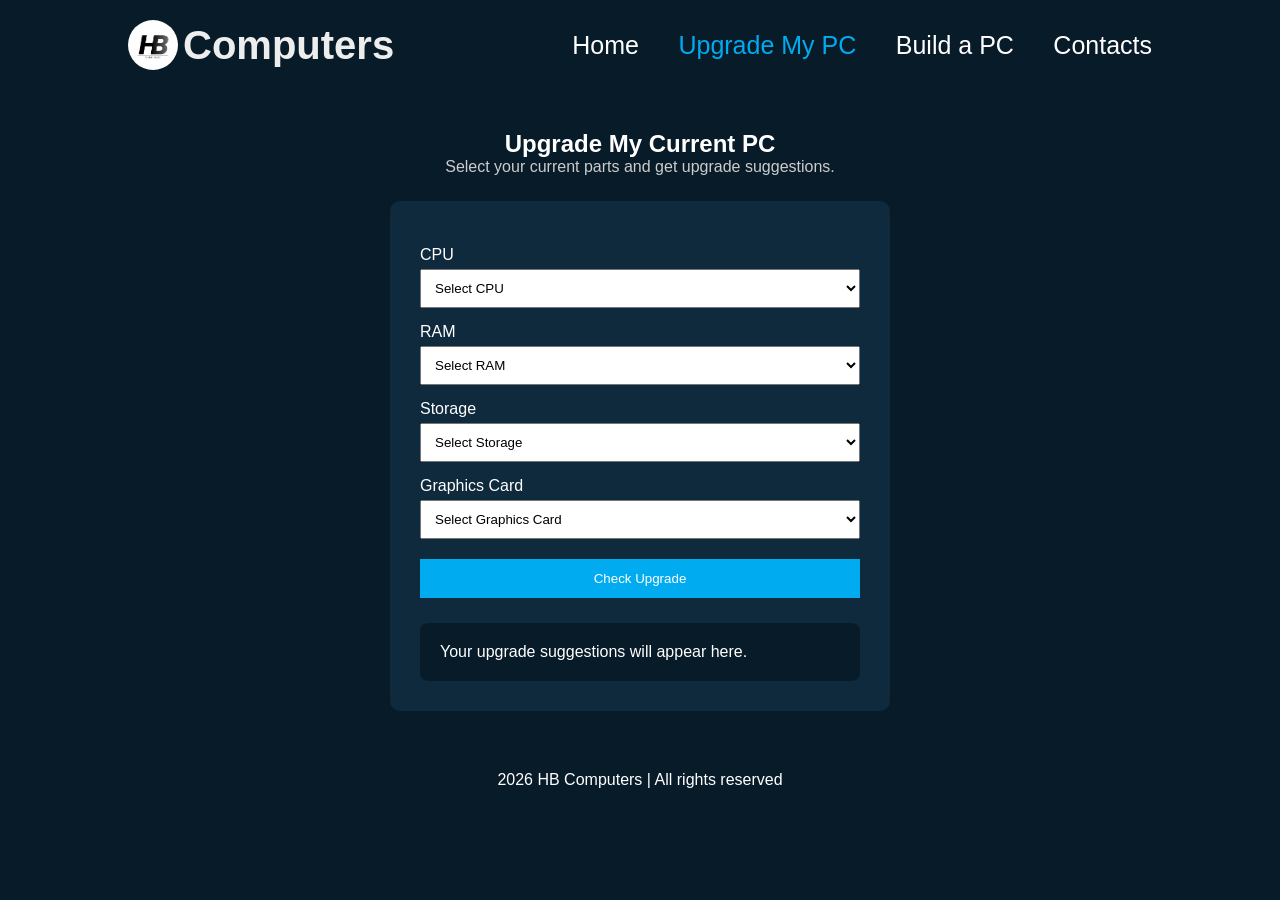
<file: upgrademypc.html>
<!DOCTYPE html>
<html lang="en">
<head>
    <meta charset="UTF-8">
    <meta name="viewport" content="width=device-width, initial-scale=1.0">
    <title>upgrademypc</title>
    <link rel="stylesheet" href="css/style.css">
</head>
<body>
    <header class="header">
        <h1>
            <img src="images/HB_Logo.png" alt="Logo">
            Computers
        </h1>

        <nav class="navbar">
            <a href="index.html">Home</a>
            <a href="upgrademypc.html" class="active">Upgrade My PC</a>
            <a href="buildapc.html">Build a PC</a>
            <a href="contacts.html">Contacts</a>
    </nav>
    </header>
    <main class="upgrade-page">

        <h2>Upgrade My Current PC</h2>
        <p class="subtext">Select your current parts and get upgrade suggestions.</p>

        <div class="upgrade-box">

            <label>CPU</label>
            <select id="cpu">
                <option value="0">Select CPU</option>
                <option value="i3">Intel Core i3</option>
                <option value="i5">Intel Core i5</option>
                <option value="i7">Intel Core i7</option>
                <option value="i9">Intel Core i9</option>
                <option value="ryzen3">AMD Ryzen 3</option>
                <option value="ryzen5">AMD Ryzen 5</option>
                <option value="ryzen7">AMD Ryzen 7</option>
                <option value="ryzen9">AMD Ryzen 9</option>
            </select>

            <label>RAM</label>
            <select id="ram">
                <option value="0">Select RAM</option>
                <option value="4">4GB</option>
                <option value="8">8GB</option>
                <option value="16">16GB</option>
                <option value="32">32GB</option>
                <option value="64">64GB</option>
                <option value="128">128GB</option>
            </select>

            <label>Storage</label>
            <select id="storage">
                <option value="0">Select Storage</option>
                <option value="hdd">HDD</option>
                <option value="sata ssd">SATA SSD</option>
                <option value="nvme ssd">NVMe m.2 SSD</option>
                <option value="nvme gen4">NVMe Gen4 SSD</option>
            </select>

            <label>Graphics Card</label>
            <select id="gpu">
                <option value="0">Select Graphics Card</option>
                <option value="none">Integrated Graphics</option>
                <option value="gtx1050">GTX 1050</option>
                <option value="gtx1650">GTX 1650</option>
                <option value="rx6600">RX 6600</option>
                <option value="rtx3060">RTX 3060</option>
                <option value="rtx4070">RTX 4070</option>
                <option value="rx7800xt">RX 7800 XT</option>
            </select>

            <button onclick="checkUpgrade()">Check Upgrade</button>

            <div class="result" id="result">
                Your upgrade suggestions will appear here.
            </div>

        </div>

    </main>

    <script>
    function checkUpgrade(){

        let cpu = document.getElementById("cpu").value;
        let ram = document.getElementById("ram").value;
        let storage = document.getElementById("storage").value;
        let gpu = document.getElementById("gpu").value;

        let text = "<h3>Recommended Upgrades:</h3>";

        // CPU suggestions
        if(cpu === "0"){
            text += "<p>❌ Please select a CPU option</p>";
        } else if(cpu === "i3" || cpu === "ryzen3"){
            text += "<p>✅ Upgrade CPU to Intel Core i5 or AMD Ryzen 5 for better performance</p>";
        } else if(cpu === "i5" || cpu === "ryzen5"){
            text += "<p>✅ Consider upgrading to Intel Core i7 or AMD Ryzen 7 for high-end tasks</p>";
        } else if(cpu === "i7" || cpu === "ryzen7"){
            text += "<p>✅ For gaming/streaming, upgrade to Intel Core i9 or AMD Ryzen 9</p>";
        }

        // RAM suggestions
        if(ram === "0"){
            text += "<p>❌ Please select a RAM option</p>";
        } else if(ram < 8){
            text += "<p>✅ Upgrade RAM to at least 16GB for modern applications</p>";
        } else if(ram == 8){
            text += "<p>✅ Upgrade RAM to 32GB for smoother multitasking and gaming</p>";
        } else if(ram >= 32){
            text += "<p>✅ Your RAM is sufficient; consider faster DDR5 if supported</p>";
        }

        // Storage suggestions
        if(storage === "0"){
            text += "<p>❌ Please select a Storage option</p>";
        } else if(storage === "hdd"){
            text += "<p>✅ Replace HDD with NVMe SSD for significantly faster speeds</p>";
        } else if(storage === "sata ssd"){
            text += "<p>✅ Upgrade to NVMe SSD for better performance</p>";
        } else if(storage === "nvme ssd"){
            text += "<p>✅ Consider NVMe Gen4 SSD for future-proofing</p>";
        }

        // GPU suggestions
        if(gpu === "0"){
            text += "<p>❌ Please select a Graphics Card option</p>";
        } else if(gpu === "none"){
            text += "<p>✅ Add a dedicated GPU like RTX 3060 for gaming and graphics tasks</p>";
        } else if(gpu === "gtx1050" || gpu === "gtx1650"){
            text += "<p>✅ Upgrade to RTX 4070 or RX 7800 XT for modern gaming</p>";
        } else if(gpu === "rx6600" || gpu === "rtx3060"){
            text += "<p>✅ For 4K gaming, consider RTX 4070 or higher</p>";
        }

        // Overall check
        if((cpu === "i7" || cpu === "ryzen7" || cpu === "i9" || cpu === "ryzen9") && ram >= 32 && (storage === "nvme ssd" || storage === "nvme gen4") && (gpu === "rtx4070" || gpu === "rx7800xt" || gpu === "rtx3060" || gpu === "rx6600")){
            text += "<p>🔥 Your PC is well-equipped. Consider upgrading PSU or cooling for overclocking.</p>";
        } else if(ram >= 16 && (storage !== "hdd") && gpu !== "none"){
            text += "<p>👍 Your PC is decent. Targeted upgrades can enhance performance.</p>";
        }

        document.getElementById("result").innerHTML = text;
    }
    </script>
    <footer>
        <p>2026 HB Computers | All rights reserved</p>
    </footer>
</body>
</html>
</file>
<file: css/style.css>
* {
    margin: 0;
    padding: 0;
    box-sizing: border-box;
    font-family: Arial, sans-serif;
}

body{
    background: #081b29;
}

.header {
    top: 0;
    left: 0;
    width: 100%;
    padding: 20px 10%;
    background: transparent;
    display: flex;
    justify-content: space-between;
    align-items: center;
    z-index: 1000;
}
.header h1 {
    display: flex;
    align-items: center;
    gap: 5px;
    text-decoration: none;
    font-weight: 600;
    color: #ededed;
    font-size: 40px;
}

.header img {
    width: 50px;
    height: 50px;
    border-radius: 50%;
}

.navbar a {
    text-decoration: none;
    color: white;
    font-weight: 500;
    font-size: 25px;
    margin-left: 35px;
    transition: .3s;
}

.navbar a:hover, .navbar a.active {
    color: #00abf0;
}

main {
    padding: 10px 10%;
}

.home h2 {
    color: white;
    margin-top: 20px;
    font-size: 30px;
}

.home h3 {
    color: white;
    margin-top: 20px;
    font-size: 25px;
}

.home p {
    color: #ededed;
    text-align: justify;
    margin-top: 20px;
    font-size: 16px;
}

.home .grid {
    display: grid;
    grid-template-columns: repeat(auto-fit, minmax(200px, 1fr));
    gap: 1em;
    margin-top: 2em;
}

.home .card {
    background-color: #00abf0;
    padding: 1em;
    border-radius: .5em;
    text-align: center;
    color: white;
}

.home .card img {
    width: 100%;
    height: 350px;
    object-fit: cover;
    border-radius: 10px;
}

.home .card ul {
    text-align: left;
    padding-left: 20px;
}

.home .card .PC-description {
    margin-bottom: 5px;
    text-align: justify;
    padding: 10px;
    margin: auto;
}

.home .card .PC-price {
    color: #00ff88;
    font-size: 24px;
    font-weight: bold;
    text-align: center;
}

.home .card .buy-button {
    margin-top: 10px;
    padding: 10px 20px;
    border: none;
    border-radius: 5px;
    cursor: pointer;
    font-size: 16px;
    font-weight: bold;
    background: white;
    color: #00abf0;
    transition: 0.3s ease;
}

.home .card .add-to-cart-button {
    margin-top: 10px;
    padding: 10px 20px;
    border: none;
    border-radius: 5px;
    cursor: pointer;
    font-size: 16px;
    font-weight: bold;
    background: #0088c2;
    color: white;
    transition: 0.3s ease;
}

.home .card .buy-button:hover {
    background: #0088c2;
    color: white;
}

.home .card .add-to-cart-button:hover {
    background: #006699;
    color: white;
}

.compatibility-message {
    margin: 10px 0;
    color: #f5f5f5;
    font-size: 16px;
}

.compatibility-message.error {
    color: #ff6666;
    font-weight: 700;
}

.shop h2 {
    color: #ededed;
    text-align: center;
    margin-top: 20px;
    font-size: 30px;
}

.category-grid {
    display: grid;
    grid-template-columns: repeat(7, 1fr);
    gap: 15px;
    margin-top: 30px;
}

.category {
    background: #0f2a3d;
    padding: 15px;
    border-radius: 10px;
    color: white;
}

.category h3 {
    text-align: center;
    margin-bottom: 10px;
    border-bottom: 1px solid #00abf0;
    padding-bottom: 5px;
}

.product {
    min-width: 180px;
    background: #081b29;
    padding: 10px;
    border-radius: 8px;
    text-align: center;
    color: white;
    flex-shrink: 0;
}

.product img {
    width: 100%;
    height: 80px;
    object-fit: cover;
    transition: transform 0.3s ease;
}

.product img:hover{
    transform: scale(1.05);
}

.product span {
    margin-top: 8px;
    display: block;
    color: #00ff88;
    font-weight: bold;
}

.product .buy-button {
    margin-top: 10px;
    padding: 8px 16px;
    border: none;
    border-radius: 5px;
    cursor: pointer;
    font-size: 14px;
    font-weight: bold;
    background: white;
    color: #00abf0;
    transition: 0.3s ease;
}

.product .add-to-cart-button {
    margin-top: 10px;
    padding: 8px 16px;
    border: none;
    border-radius: 5px;
    cursor: pointer;
    font-size: 14px;
    font-weight: bold;
    background: #0088c2;
    color: white;
    transition: 0.3s ease;
}

.product .buy-button:hover {
    background: #00abf0;
    color: white;
}

.product .add-to-cart-button:hover {
    background: #006699;
    color: white;
}

.product .specs {
    background: #0f2a3d;
    color: white;
    padding: 10px;
    border-radius: 5px;
    font-size: 12px;
    text-align: justify;
    margin-top: 1px;
}

.product .specs ul {
    list-style: disc;
    padding-left: 10px;
}

.category-wrapper {
    display: flex;
    flex-direction: column;
    gap: 30px;
    margin-top: 30px;
}

.category-row {
    background: #0f2a3d;
    padding: 15px;
    border-radius: 10px;
}

.category-row h3 {
    color: white;
    margin-bottom: 10px;
    border-left: 4px solid #00abf0;
    padding-left: 10px;
}

.products-row {
    display: flex;
    gap: 15px;
    overflow-x: auto;
    padding-bottom: 10px;
}

.product img {
    width: 100%;
    height: 90px;
    object-fit: contain;
}

.product span {
    color: #00ff88;
    font-weight: bold;
}

.products-row {
    scroll-snap-type: x mandatory;
}

.product {
    scroll-snap-align: start;
}

.upgrade-page{
    padding:40px;
    color:white;
    text-align:center;
}

.subtext{
    color:#cccccc;
    margin-bottom:25px;
}

.upgrade-box{
    max-width:500px;
    margin:auto;
    background:#0f2a3d;
    padding:30px;
    border-radius:10px;
}

.upgrade-box label{
    display:block;
    text-align:left;
    margin-top:15px;
    margin-bottom:5px;
}

.upgrade-box select{
    width:100%;
    padding:10px;
}

.upgrade-box button{
    width:100%;
    padding:12px;
    margin-top:20px;
    background:#00abf0;
    border:none;
    color:white;
    cursor:pointer;
}

.upgrade-box button:hover{
    background:#0088c2;
}

.result{
    margin-top:25px;
    background:#081b29;
    padding:20px;
    border-radius:8px;
    text-align:left;
}

.builder-page h2 {
    color: white;
    text-align: center;
    margin-top: 20px;
}

.builder-container {
    display: grid;
    grid-template-columns: 1fr 1fr;
    gap: 30px;
    padding: 20px 10%;
}

.builder-form {
    background: #0f2a3d;
    padding: 20px;
    border-radius: 10px;
    color: white;
}

.builder-form label {
    display: block;
    margin-top: 15px;
}

.builder-form select {
    width: 100%;
    padding: 10px;
    margin-top: 5px;
}

.builder-summary {
    background: #081b29;
    color: white;
    padding: 20px;
    border-radius: 10px;
}

.builder-summary ul {
    list-style: none;
    padding: 0;
}

.builder-summary li {
    margin: 8px 0;
    padding: 5px;
    background: #0f2a3d;
    border-radius: 5px;
}

.builder-summary button {
    width: 100%;
    padding: 12px;
    margin-top: 20px;
    background: #00abf0;
    border: none;
    color: white;
    font-size: 16px;
    cursor: pointer;
}

.builder-summary button:hover {
    background: #0088c2;
}

.mainContacts {
    margin: 0px;
    margin-bottom: 100px;
}

.contact-container {
    width: 80%;
    margin: 20px auto;
    max-width: 900px;
}


.contact-box {
    display: flex;
}

.contact-box h3 {
    color: white;
    font-size: 25px;
}

.contact-left {
    flex-basis: 60%;
    padding: 10px 60px;
    color: white;
    background: #0f2a3d;
}

.contact-left label {
    text-align: left;
    margin-bottom: 0px;
}


.contact-right {
    flex-basis: 40%;
    background: rgb(27, 27, 27);
    color: white;
    padding: 10px;
}

.contact-right h4 {
    text-align: left;
    margin-top: 10px;
    margin-bottom: 10px;
}

.contact-right p {
    margin-top: 10px;
    text-align: left;
}

.mainContacts h1 {
    margin-bottom: 10px;
    color: white;
}

.mainContacts p {
    margin-bottom: 10px;
    color: white;
}

.input-row {
    justify-content: space-between;
    margin-bottom: 20px;
}

.input-row .input-group {
    flex-basis: 45%;
}

.input-group label {
    display: block;
    margin-bottom: 1px;
    margin-top: 10px;
    font-weight: bold;
    color: white;
}

.input-group input,
.input-group textarea {
    width: 100%;
    padding: 10px;
    margin-top: 0px;
    margin-bottom: 0px;
    border: none;
    border-radius: 4px;
    font-size: 14px;
    box-sizing: border-box;
}

.input-group input:focus,
.input-group textarea:focus {
    outline: none;
    border: 2px solid rgb(27, 27, 27);
}

.submit-btn {
    background-color: rgb(27, 27, 27);
    color: white;
    border: none;
    padding: 12px 24px;
    font-size: 16px;
    cursor: pointer;
    border-radius: 4px;
    width: 100%;
    margin-top: 10px;
}

.submit-btn:hover {
    background: #0088c2;
}

footer{
    bottom: 0;
    text-align: center;
    width: 100%;
    padding: 20px;
    background-color: transparent;
    color: white;
}

@media (max-width: 500px) {
    main .carousel .items {
        flex: 0 0 100%;
    }
}

@media (max-width: 1200px) {
    .category-grid {
        grid-template-columns: repeat(3, 1fr);
    }
}

@media (max-width: 700px) {
    .category-grid {
        grid-template-columns: repeat(1, 1fr);
    }
}
</file>
